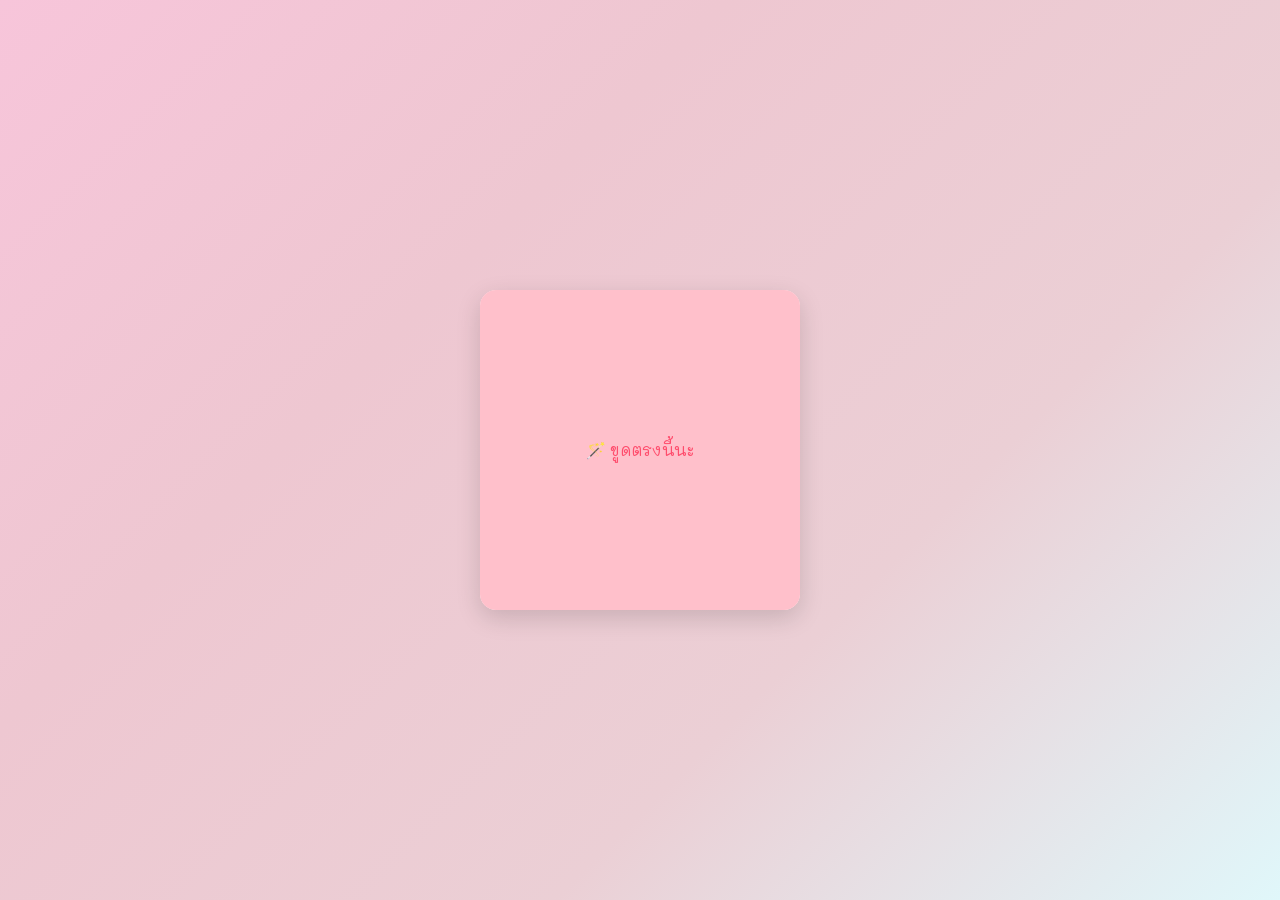
<file: index.html>
<!DOCTYPE html>
<html lang="th">
<head>
    <meta charset="UTF-8">
    <meta name="viewport" content="width=device-width, initial-scale=1.0">
    <title>For My Love ❤️</title>

    <link href="https://fonts.googleapis.com/css2?family=Mali&display=swap" rel="stylesheet">
    <link rel="stylesheet" href="style.css">
</head>

<body>

    <div class="scratch-container">

        <!-- 💖 หัวใจลอย -->
        <div class="hearts">
            <span>♥</span><span>♥</span><span>♥</span><span>♥</span>
            <span>♥</span><span>♥</span><span>♥</span><span>♥</span>
            <span>♥</span><span>♥</span><span>♥</span><span>♥</span>
            <span>♥</span><span>♥</span><span>♥</span><span>♥</span>
            <span>♥</span><span>♥</span><span>♥</span><span>♥</span>
        </div>

        <img src="cute.png" class="hidden-image" alt="รูปคู่" >
        <canvas id="scratchCard"></canvas>
        <div class="scratch-text">🪄 ขูดตรงนี้นะ </div>

    </div>

    <script src="script.js"></script>
</body>
</html>
</file>
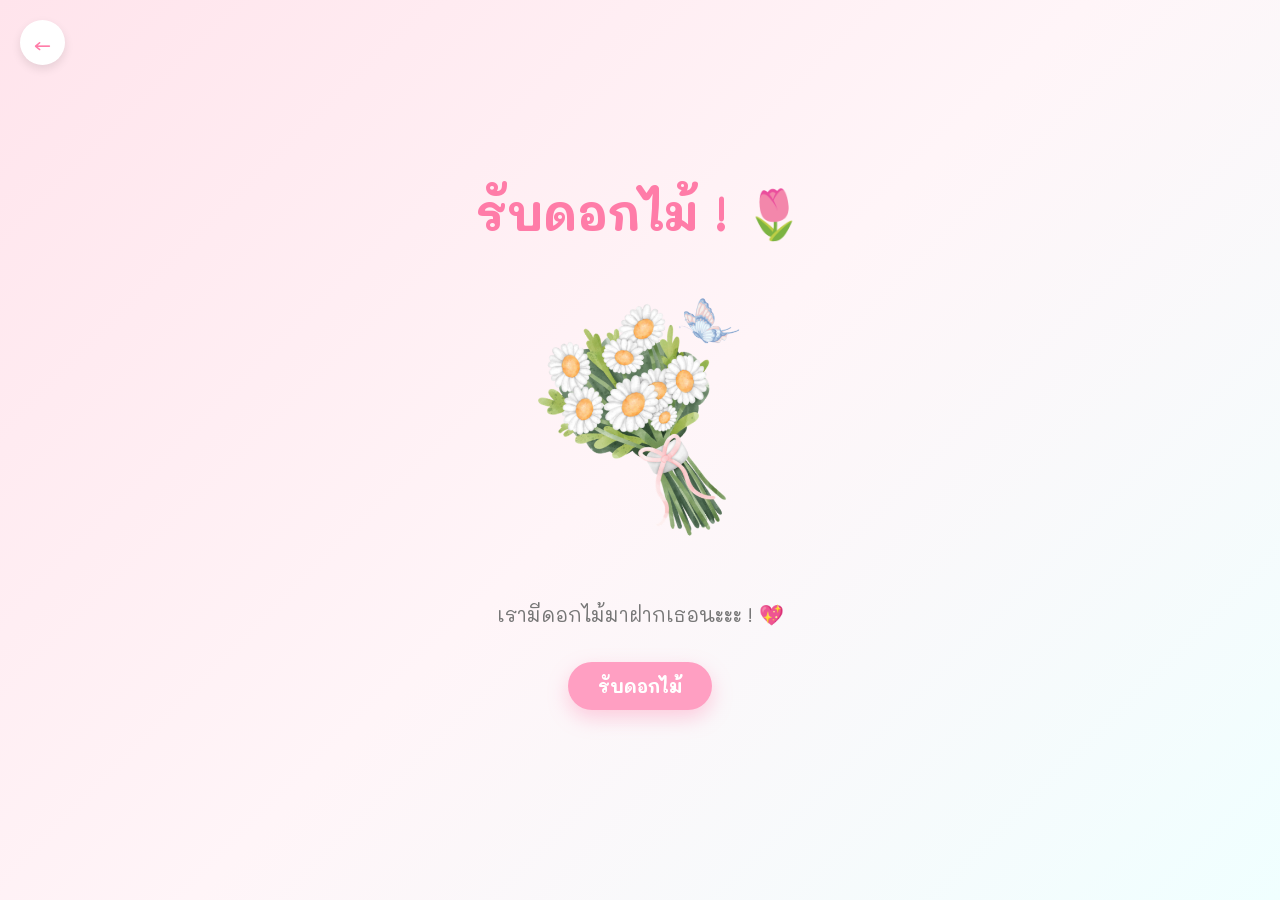
<file: flower.html>
<!DOCTYPE html>
<html lang="th">
<head>
<meta charset="UTF-8">
<meta name="viewport" content="width=device-width, initial-scale=1.0">
<title>รับดอกไม้</title>

<link href="https://fonts.googleapis.com/css2?family=Mali:wght@400;700&display=swap" rel="stylesheet">
<link rel="stylesheet" href="flower.css">
</head>

<body>

    <!-- ปุ่มกลับ -->
    <a href="menu.html" class="back-btn">←</a>

    <div class="container">

        <h1>รับดอกไม้ ! 🌷</h1>

        <img src="flower.png" alt="ดอกไม้" class="flower">

        <p>เรามีดอกไม้มาฝากเธอนะะะ ! 💖</p>

        <button onclick="showMessage()">รับดอกไม้</button>

        <div id="message" class="hidden">
            🌷 ส่งมอบดอกไม้ให้คนพิเศษเรียบร้อยแล้ว 💕
        </div>

    </div>


<script>
function showMessage(){
    document.getElementById("message").classList.add("show");
}
function showMessage(){

    document.getElementById("message").classList.add("show");

    for(let i=0;i<30;i++){

        let petal = document.createElement("div");

        petal.className = "petal";
        petal.innerHTML = "🌸";

        petal.style.left = Math.random()*100 + "vw";
        petal.style.animationDuration =
        (3 + Math.random()*3) + "s";

        document.body.appendChild(petal);

        setTimeout(()=>{
            petal.remove();
        },6000);

    }

}
</script>

</body>
</html>
</file>
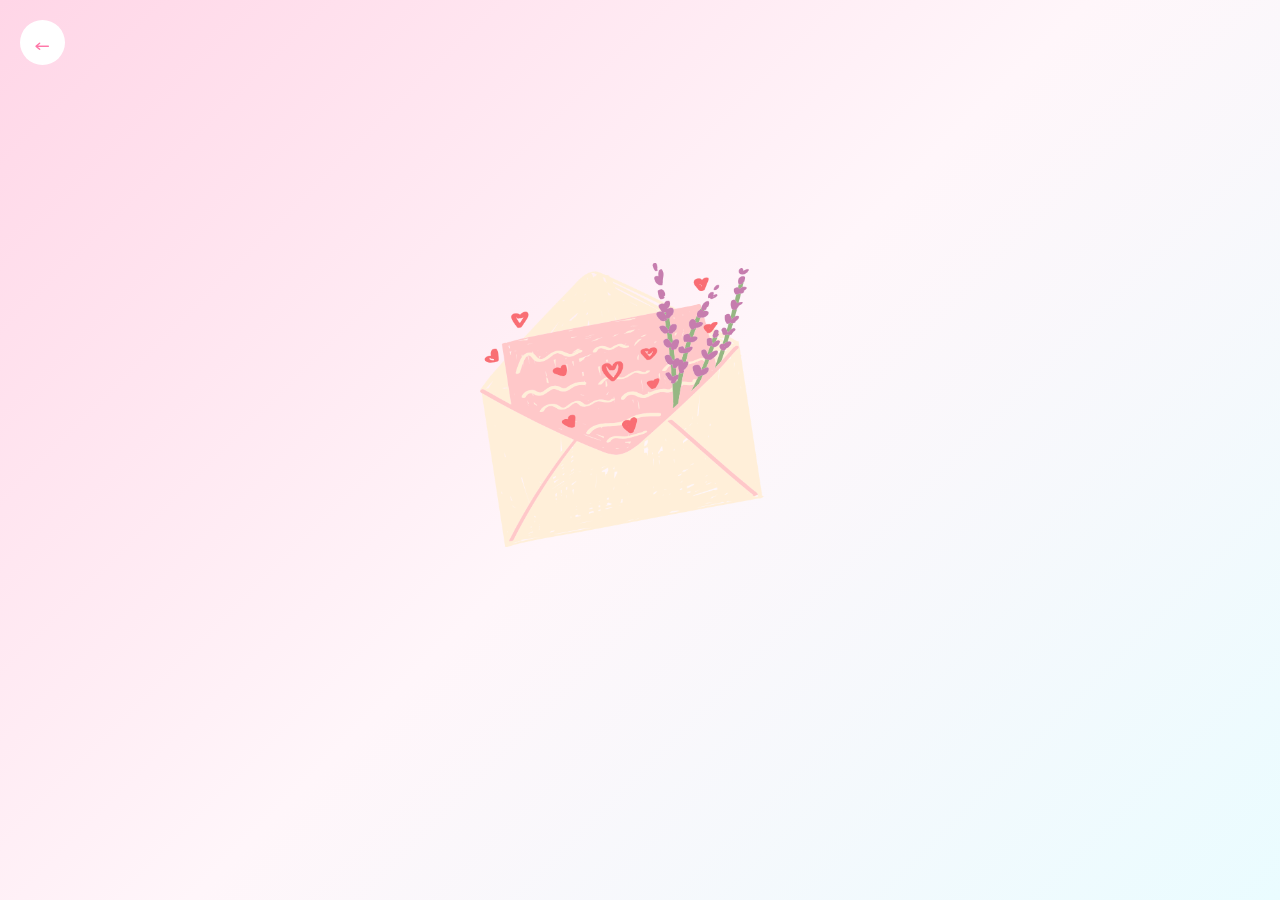
<file: letter.html>
<!DOCTYPE html>
<html lang="th">
<head>
<meta charset="UTF-8">
<meta name="viewport" content="width=device-width, initial-scale=1.0">

<title>ถึงเธอ 💌</title>

<link href="https://fonts.googleapis.com/css2?family=Mali:wght@400;700&display=swap" rel="stylesheet">

<style>

*{
    margin:0;
    padding:0;
    box-sizing:border-box;
}

body{
    font-family:'Mali',cursive;
    min-height:100vh;
    background:linear-gradient(135deg,#ffd6e7,#fff6fa,#eafcff);

    display:block;
    overflow-x:hidden;
    text-align:center;
}

.back-btn{
    position:fixed;
    top:20px;
    left:20px;
    width:45px;
    height:45px;
    border-radius:50%;
    background:white;
    text-decoration:none;
    color:#ff77a8;
    display:flex;
    justify-content:center;
    align-items:center;
    font-size:25px;
}

.container{
    width:100%;
    min-height:100vh;

    display:flex;
    flex-direction:column;
    justify-content:center;
    align-items:center;

    padding:20px;

    transform: translateY(-5vh);
}

.open-text{
    color:#ff77a8;
    margin-top:15px;
}

.envelope{
    width: clamp(220px, 80vw, 320px);
    height: auto;

    display: block;
    margin: 0 auto;

    cursor: pointer;

    animation: bounce 2s infinite;

    transition: transform .25s ease;
}

.card{
    display:none;

    width:90%;
    max-width:500px;

    margin:0 auto;

    background:white;
    padding:30px;
    border-radius:25px;

    box-shadow:0 10px 30px rgba(0,0,0,.1);

    animation:pop .8s ease;

    text-align:center;
}




.envelope:hover{
    transform: scale(1.05);
}

@keyframes bounce{
    0%,100%{
        transform: translateY(0);
    }
    50%{
        transform: translateY(-10px);
    }
}
@keyframes pop{
    from{
        opacity:0;
        transform:scale(.8);
    }
    to{
        opacity:1;
        transform:scale(1);
    }
}

.card h2{
    color:#ff77a8;
    margin-bottom:20px;
}

#message{
    color:#666;
    line-height:2;
    min-height:220px;
}
#musicBtn{
    display:none;

    margin-top:25px;

    border:none;
    border-radius:30px;

    padding:12px 25px;

    background:linear-gradient(
        135deg,
        #ff9fc1,
        #ff77a8
    );

    color:white;
    font-family:'Mali',cursive;
    font-size:18px;

    cursor:pointer;

    box-shadow:0 5px 15px rgba(255,119,168,.3);

    animation:pulse 1.5s infinite;
}

#musicBtn:hover{
    transform:scale(1.05);
}

@keyframes pulse{
    0%,100%{
        transform:scale(1);
    }
    50%{
        transform:scale(1.05);
    }
}

.heart{
    position:fixed;
    bottom:-50px;
    pointer-events:none;
    animation:float 5s linear forwards;
}

@keyframes float{
    from{
        transform:translateY(0);
        opacity:1;
    }
    to{
        transform:translateY(-120vh);
        opacity:0;
    }
}
@media (max-width:480px){

    .card{
        width:95%;
        padding:20px;
    }

    #message{
        min-height:auto;
        line-height:1.8;
    }

    .back-btn{
        left:10px;
        top:10px;
    }
}
</style>
</head>

<body>

<a href="menu.html" class="back-btn">←</a>

<div class="container">

    <div id="envelopeArea">
        <img src="jmm.png"
             class="envelope"
             onclick="openLetter()">
    </div>

    <div class="card" id="card">
        <h2>ถึงเธอ 💖</h2>
        <div id="message"></div>

        <button id="musicBtn" onclick="location.href='music.html'">
            🎧 กดตรงนี้สิ...
        </button>
    </div>

</div>

<script>

const text = `

ขอบคุณที่เข้ามาในชีวิตเรานะ

ขอบคุณทุกครั้งที่ทำให้เรายิ้ม
ขอบคุณทุกช่วงเวลาที่อยู่ข้างกัน

บางวันอาจจะเหนื่อย
บางวันอาจจะไม่เป็นอย่างที่หวัง

แต่เราอยากให้เธอรู้ว่า

เธอเป็นคนพิเศษมาก ๆ สำหรับเรา 💕

และเราดีใจเสมอ
ที่มีเธออยู่ในความทรงจำดี ๆ ของเรา 🌷

`;

function openLetter(){

document.getElementById("envelopeArea").style.display="none";
document.getElementById("card").style.display="block";

let i = 0;

function typeWriter(){

if(i < text.length){

    document.getElementById("message").innerHTML += text.charAt(i);

    i++;

    setTimeout(typeWriter,40);

}else{

    document.getElementById("musicBtn").style.display="inline-block";

}

}

typeWriter();

}


setInterval(() => {

    let heart = document.createElement("div");

    heart.className = "heart";

    const hearts = ["💖","💕","💗","🤍"];
    heart.innerHTML =
    hearts[Math.floor(Math.random()*hearts.length)];

    heart.style.left = Math.random() * 100 + "vw";
    heart.style.fontSize = (15 + Math.random() * 20) + "px";

    document.body.appendChild(heart);

    setTimeout(() => {
        heart.remove();
    }, 5000);

}, 600);


</script>

</body>
</html>
</file>
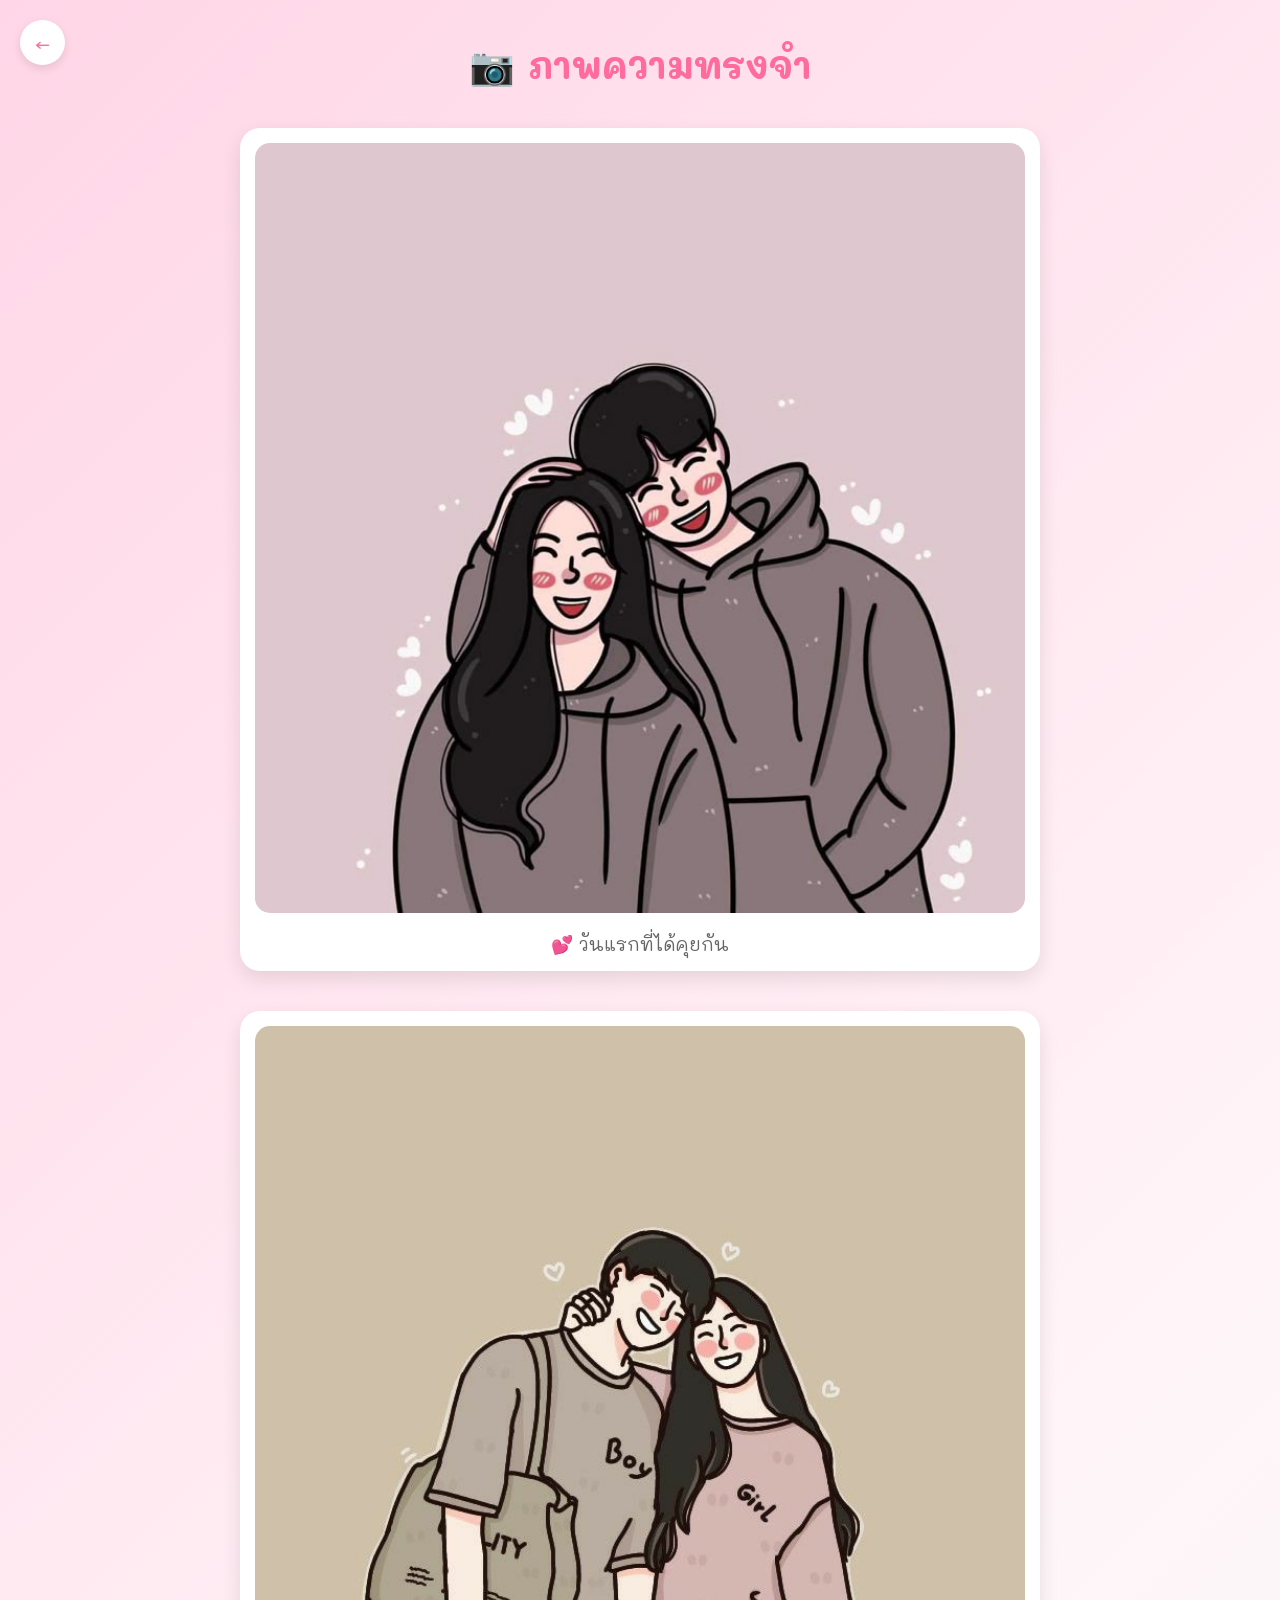
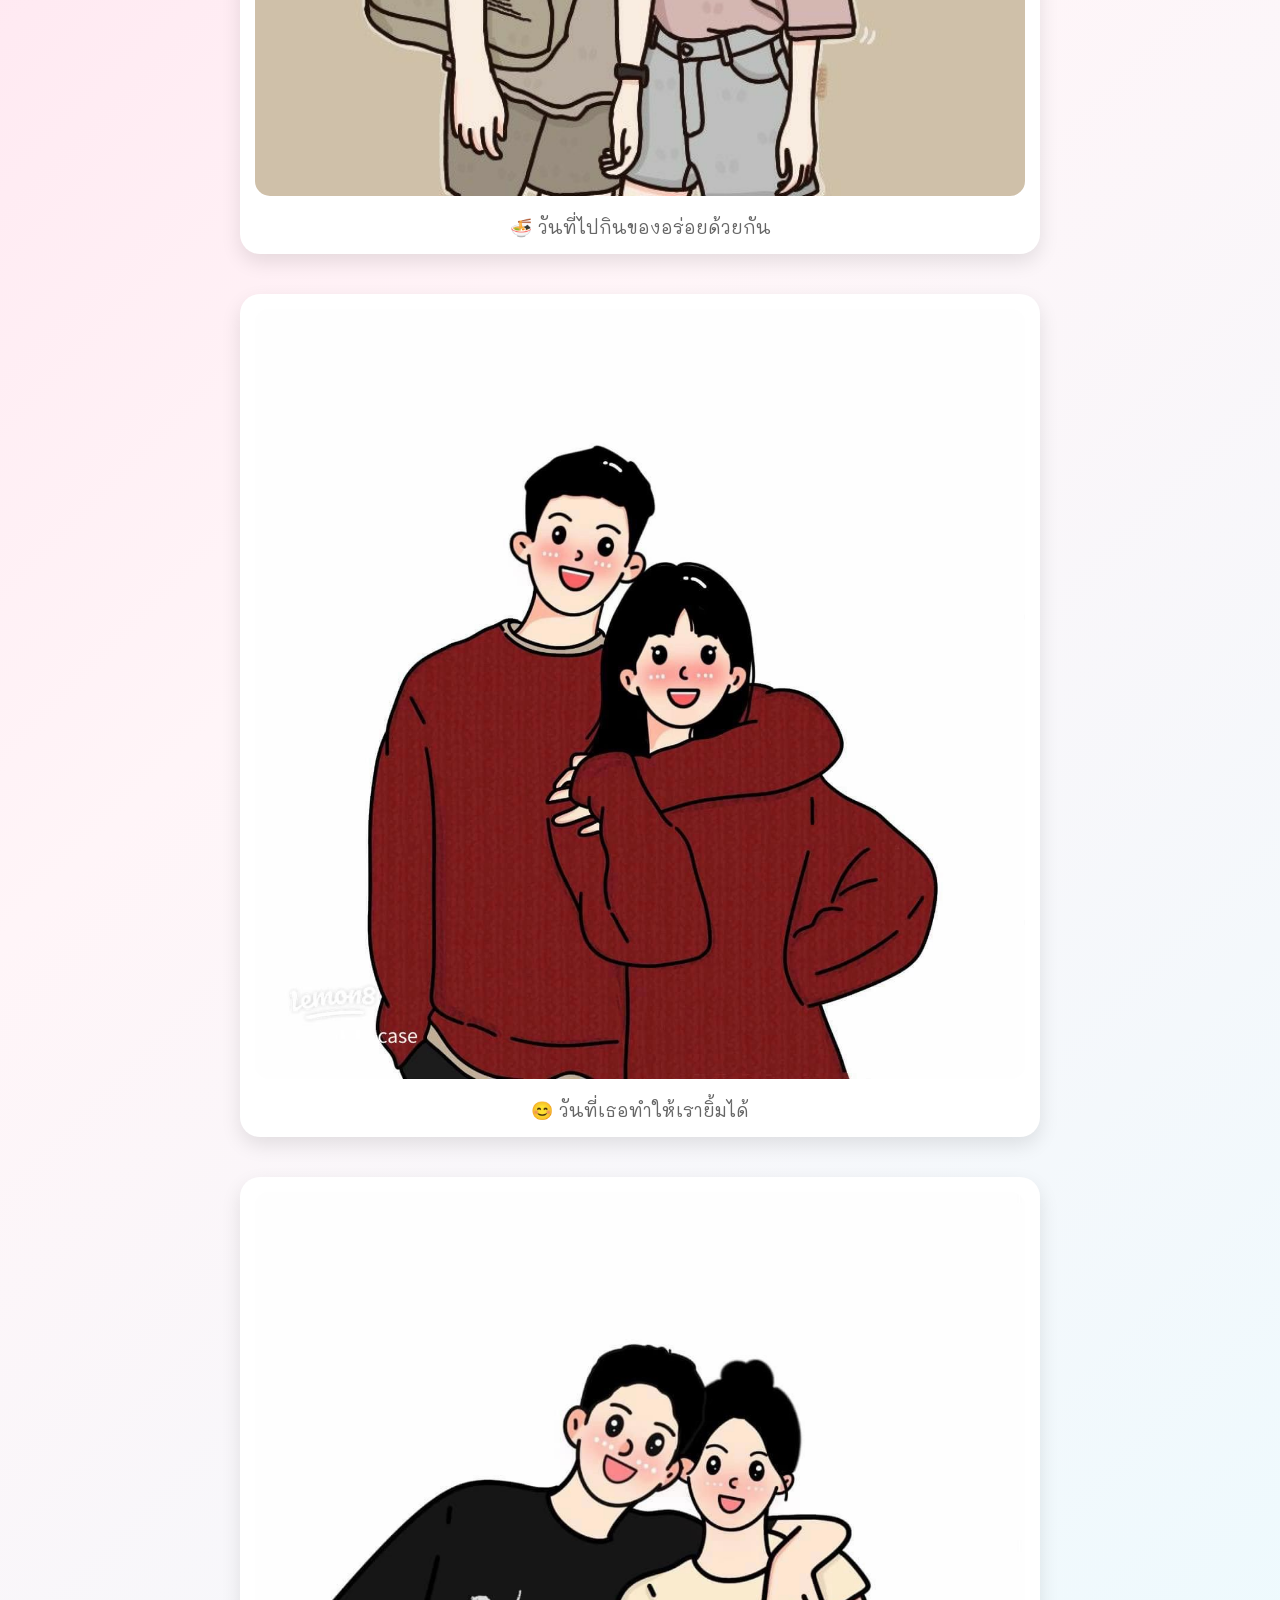
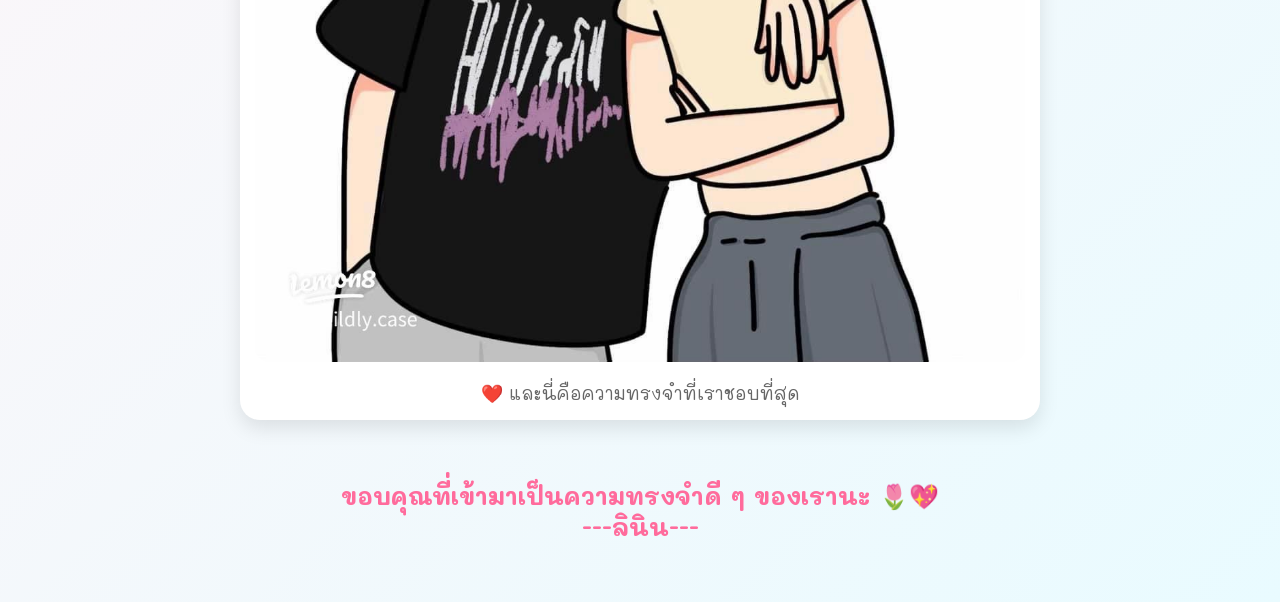
<file: memory.html>
<!DOCTYPE html>
<html lang="th">
<head>
<meta charset="UTF-8">
<meta name="viewport" content="width=device-width, initial-scale=1.0">
<title>ภาพความทรงจำ</title>

<link href="https://fonts.googleapis.com/css2?family=Mali:wght@400;700&display=swap" rel="stylesheet">

<style>

*{
    margin:0;
    padding:0;
    box-sizing:border-box;
}

body{
    font-family:'Mali',cursive;
    background:linear-gradient(
        135deg,
        #ffd6e7,
        #fff5f8,
        #e9fbff
    );
    min-height:100vh;
    overflow-x:hidden;
}

h1{
    text-align:center;
    margin:40px 0;
    color:#ff6b9c;
    font-size:2.3rem;
}

.back-btn{
    position:fixed;
    top:20px;
    left:20px;
    background:white;
    width:45px;
    height:45px;
    border-radius:50%;
    text-decoration:none;
    color:#ff6b9c;
    display:flex;
    justify-content:center;
    align-items:center;
    font-size:24px;
    box-shadow:0 4px 10px rgba(0,0,0,.1);
}

.timeline{
    width:90%;
    max-width:800px;
    margin:auto;
}

.memory{
    background:white;
    padding:15px;
    border-radius:20px;
    margin-bottom:40px;
    box-shadow:0 8px 20px rgba(0,0,0,.1);

    opacity:0;
    transform:translateY(50px);

    animation:show 1s forwards;
}

.memory:nth-child(1){animation-delay:.5s;}
.memory:nth-child(2){animation-delay:1.5s;}
.memory:nth-child(3){animation-delay:2.5s;}
.memory:nth-child(4){animation-delay:3.5s;}

.memory img{
    width:100%;
    border-radius:15px;
}

.caption{
    text-align:center;
    margin-top:15px;
    color:#666;
    font-size:18px;
}

@keyframes show{
    to{
        opacity:1;
        transform:translateY(0);
    }
}

.heart{
    position:fixed;
    color:#ff8ab0;
    animation:float 6s linear infinite;
    pointer-events:none;
}

@keyframes float{
    from{
        transform:translateY(100vh);
        opacity:1;
    }
    to{
        transform:translateY(-100px);
        opacity:0;
    }
}

.end-message{
    text-align:center;
    font-size:24px;
    color:#ff6b9c;
    margin:60px 0;
    font-weight:bold;
}

</style>
</head>

<body>

<a href="menu.html" class="back-btn">←</a>

<h1>📷 ภาพความทรงจำ</h1>

<div class="timeline">

<div class="memory">
<img src="img1.png">
<div class="caption">
💕 วันแรกที่ได้คุยกัน
</div>
</div>

<div class="memory">
<img src="img2.png">
<div class="caption">
🍜 วันที่ไปกินของอร่อยด้วยกัน
</div>
</div>

<div class="memory">
<img src="img3.png">
<div class="caption">
😊 วันที่เธอทำให้เรายิ้มได้
</div>
</div>

<div class="memory">
<img src="img4.png">
<div class="caption">
❤️ และนี่คือความทรงจำที่เราชอบที่สุด
</div>
</div>

<div class="end-message">
ขอบคุณที่เข้ามาเป็นความทรงจำดี ๆ ของเรานะ 🌷💖
<p>---ลินิน---</p>
</div>

</div>

<script>

for(let i=0;i<25;i++){

let heart=document.createElement("div");

heart.className="heart";
heart.innerHTML="💖";

heart.style.left=Math.random()*100+"vw";
heart.style.fontSize=(15+Math.random()*25)+"px";
heart.style.animationDelay=Math.random()*5+"s";

document.body.appendChild(heart);

}

</script>

</body>
</html>
</file>
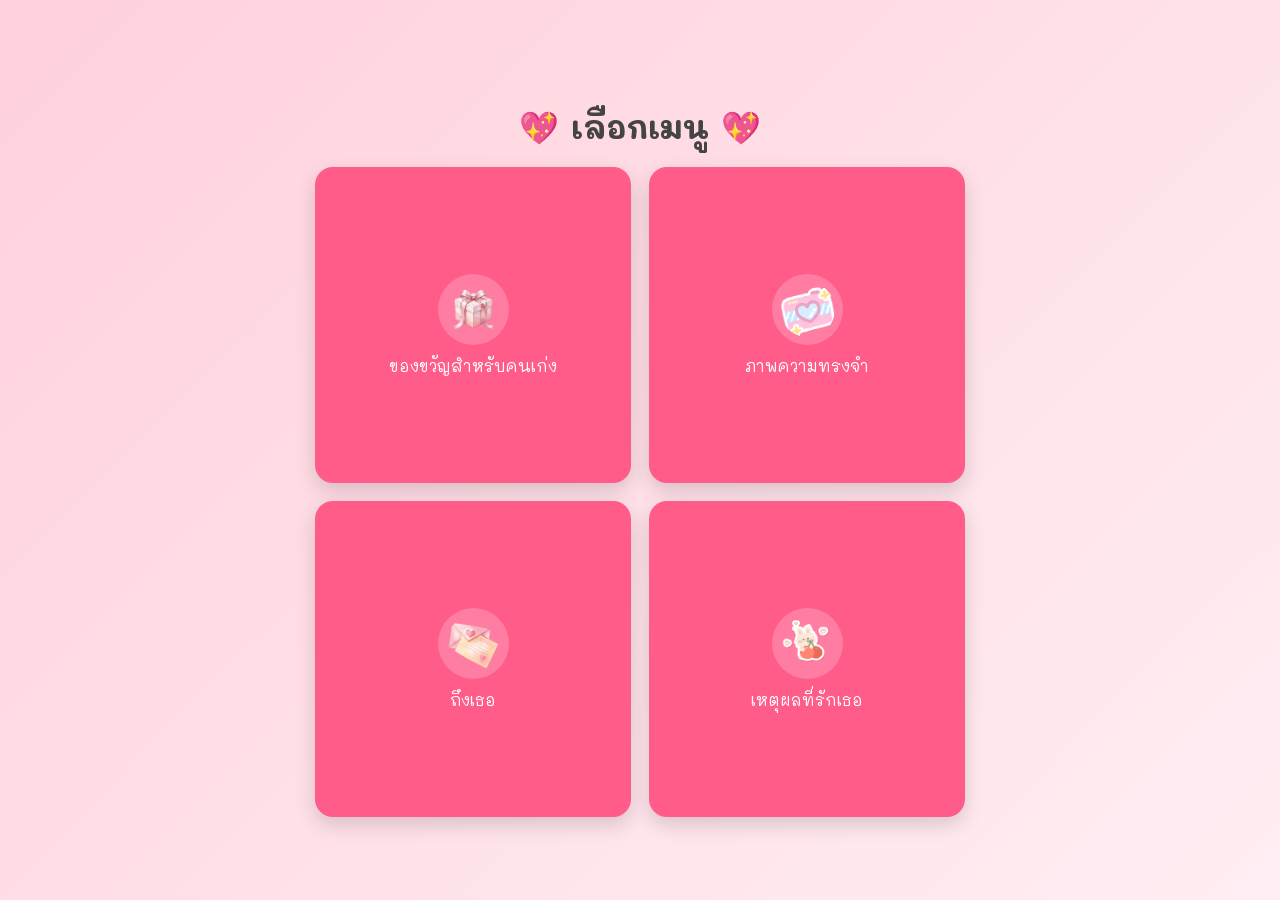
<file: menu.html>
<!DOCTYPE html>
<html lang="th">
<head>
  <meta name="viewport" content="width=device-width, initial-scale=1.0">
  <meta name="viewport" content="width=device-width, initial-scale=1.0, maximum-scale=1.0, user-scalable=no">
  <meta charset="UTF-8">
  <title>Menu</title>
  <link href="https://fonts.googleapis.com/css2?family=Mali&display=swap" rel="stylesheet">
  <link rel="stylesheet" href="menu.css">

  <style>
    body{
      font-family: 'Mali', cursive;
      margin: 0;
      min-height: 100vh;
      background: linear-gradient(135deg, #ffd1dc, #ffeef3);
      display: flex;
      flex-direction: column;
      align-items: center;
      justify-content: center;
    }

    h1{
      margin-bottom: 20px;
      color: #444;
    }

  .menu{
  display: grid;
  grid-template-columns: repeat(2, 1fr);
  gap: 18px;

  width: 95vw;
  max-width: 650px;
}

    .card{
  width: 100%;
  aspect-ratio: 1/1;

  background: #ff5c8a;
  border-radius: 18px;

  display: flex;
  flex-direction: column;
  justify-content: center;
  align-items: center;

  color: white;
  text-align: center;

  cursor: pointer;
  transition: 0.2s;
  box-shadow: 0 8px 20px rgba(0,0,0,0.15);
}

    .card:hover{
      transform: scale(1.05);
    }

.icon-img{
  width: 55px;
  height: 55px;
  object-fit: contain;

  margin-bottom: 10px;

  background: rgba(255,255,255,0.2);
  border-radius: 50%;
  padding: 8px;

  display: block;

  animation: float 2s ease-in-out infinite;
}
    
  </style>
</head>

<body>

<h1>💖 เลือกเมนู 💖</h1>

<div class="menu">

  <div class="card" onclick="location.href='flower.html'">
    <img src="gift.png" class="icon-img">
    <div>ของขวัญสำหรับคนเก่ง</div>
  </div>

  <div class="card" onclick="location.href='memory.html'">
    <img src="camera.png" class="icon-img">
    <div>ภาพความทรงจำ</div>
  </div>

  <div class="card" onclick="location.href='letter.html'">
    <img src="jm.png" class="icon-img">
    <div>ถึงเธอ</div>
  </div>

  <div class="card" onclick="location.href='reason.html'">
    <img src="cherry.png" class="icon-img">
    <div>เหตุผลที่รักเธอ</div>
  </div>

</div>

</body>
</html>
</file>
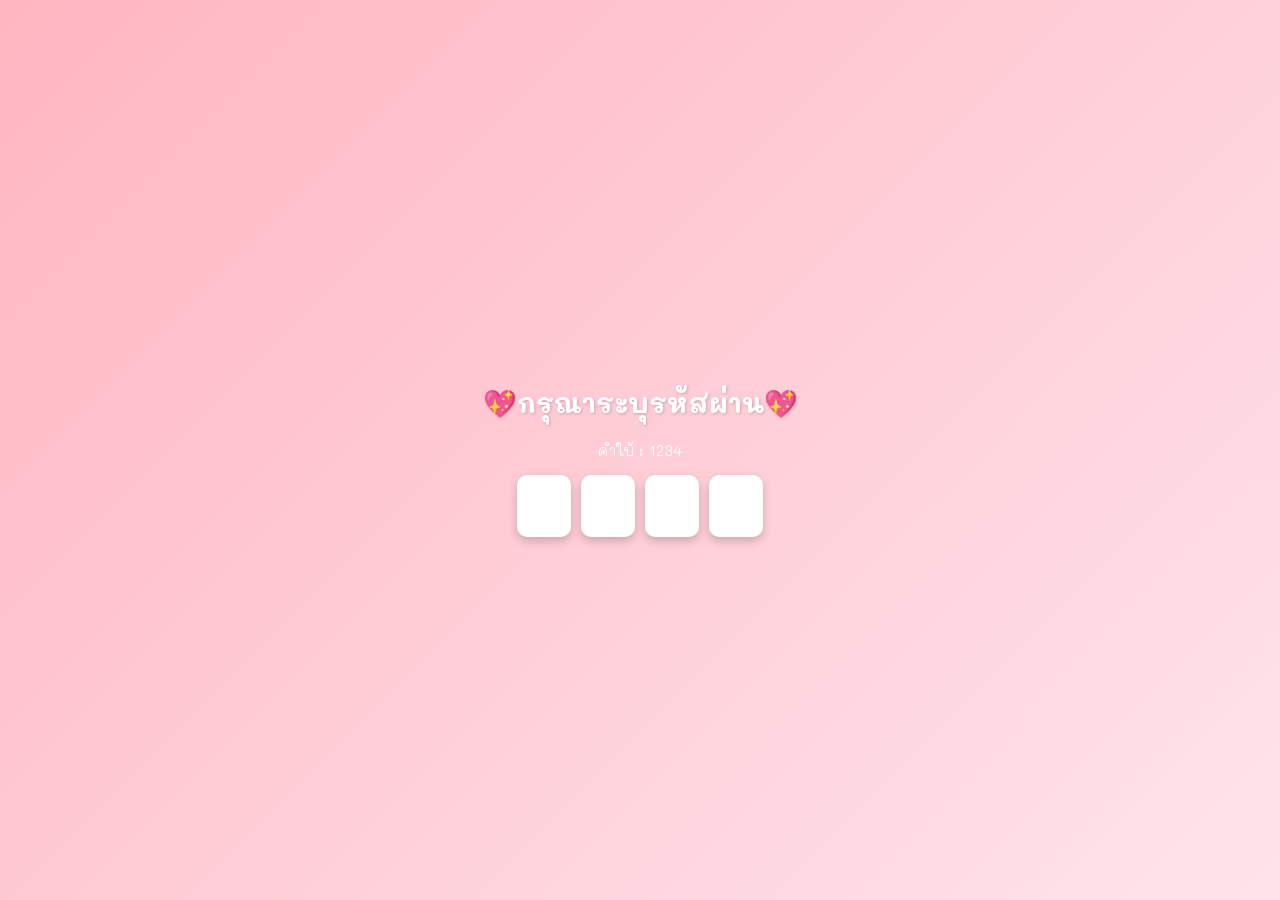
<file: password.html>
<!DOCTYPE html>
<html lang="th">
<head>
  <meta charset="UTF-8">
  <link href="https://fonts.googleapis.com/css2?family=Mali&display=swap" rel="stylesheet">
  <link rel="stylesheet" href="password.css">
  <title>Password</title>

  <style>
    body {
      font-family: 'Mali', cursive;
      background: linear-gradient(135deg, #ffb6c1, #ffe4ec);
      height: 100vh;
      display: flex;
      justify-content: center;
      align-items: center;
      flex-direction: column;
    }

    h2 {
      margin-bottom: 20px;
      color: #fff;
      text-shadow: 1px 1px 3px #00000030;
    }

    .box {
      display: flex;
      gap: 10px;
    }

    .box input {
      width: 50px;
      height: 60px;
      font-size: 24px;
      text-align: center;
      border-radius: 10px;
      border: none;
      outline: none;
      box-shadow: 0 4px 10px rgba(0,0,0,0.2);
    }

    button {
      margin-top: 20px;
      padding: 10px 25px;
      border: none;
      border-radius: 20px;
      background: #ff4d6d;
      color: white;
      font-size: 16px;
      cursor: pointer;
      transition: 0.2s;
    }

    button:hover {
      transform: scale(1.05);
      background: #ff2e55;
    }
    
  </style>
</head>

<body>

  <h2>💖กรุณาระบุรหัสผ่าน💖</h2>
  <p>คำใบ้ : 1234</p>

<div class="box">
  <input type="tel" inputmode="numeric" autocomplete="off" maxlength="1" id="n1">
  <input type="tel" inputmode="numeric" autocomplete="off" maxlength="1" id="n2">
  <input type="tel" inputmode="numeric" autocomplete="off" maxlength="1" id="n3">
  <input type="tel" inputmode="numeric" autocomplete="off" maxlength="1" id="n4">
</div>

 

    <!-- ทุก HTML ของคุณอยู่ตรงนี้ -->

  <script>
    const inputs = document.querySelectorAll(".box input");
    const correctCode = "1234";

    inputs.forEach((input, index) => {

      input.addEventListener("input", () => {

        if (input.value && index < inputs.length - 1) {
          inputs[index + 1].focus();
        }

        checkAuto();
      });

      input.addEventListener("keydown", (e) => {
        if (e.key === "Backspace" && input.value === "" && index > 0) {
          inputs[index - 1].value = "";
          inputs[index - 1].focus();
        }
      });

    });

    function getCode(){
      return (
        document.getElementById("n1").value +
        document.getElementById("n2").value +
        document.getElementById("n3").value +
        document.getElementById("n4").value
      );
    }

    function checkAuto(){
      const code = getCode();

      if(code.length < 4) return;

      if(code === correctCode){
        window.location.href = "menu.html";
      } else {

  const box = document.querySelector(".box");
  box.classList.add("shake");

  setTimeout(() => {
    box.classList.remove("shake");
  }, 400);

  inputs.forEach(i => i.value = "");
  inputs[0].focus();
}
    }
  </script>

</body>
</html>
    <div class="scratch-container">

        <!-- 💖 หัวใจลอย -->
        <div class="hearts">
            <span>♥</span><span>♥</span><span>♥</span><span>♥</span>
            <span>♥</span><span>♥</span><span>♥</span><span>♥</span>
            <span>♥</span><span>♥</span><span>♥</span><span>♥</span>
            <span>♥</span><span>♥</span><span>♥</span><span>♥</span>
            <span>♥</span><span>♥</span><span>♥</span><span>♥</span>
            
        </div>

    </div>
</body>
</html>
</file>
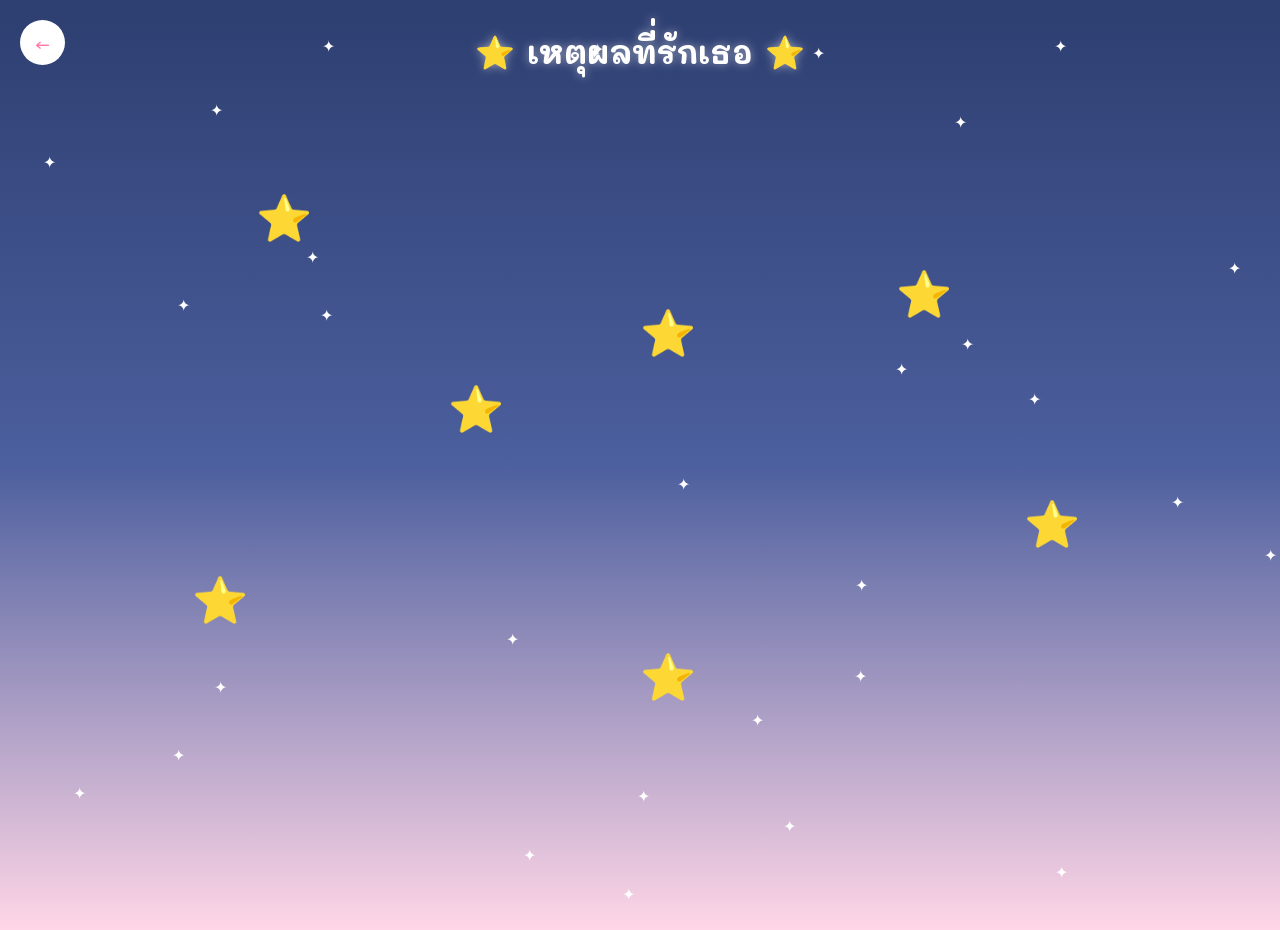
<file: reason.html>
<!DOCTYPE html>
<html lang="th">
<head>
<meta charset="UTF-8">
<meta name="viewport" content="width=device-width, initial-scale=1.0">

<title>เหตุผลที่รักเธอ ⭐</title>

<link href="https://fonts.googleapis.com/css2?family=Mali:wght@400;700&display=swap" rel="stylesheet">

<style>

*{
    margin:0;
    padding:0;
    box-sizing:border-box;
}

body{
    font-family:'Mali',cursive;
    min-height:100vh;
    background:linear-gradient(
        180deg,
        #2d3e70,
        #4c5f9e,
        #ffd6e7
    );
    overflow:hidden;
}

.back-btn{
    position:fixed;
    top:20px;
    left:20px;
    width:45px;
    height:45px;
    border-radius:50%;
    background:white;
    color:#ff77a8;
    text-decoration:none;
    display:flex;
    justify-content:center;
    align-items:center;
    font-size:24px;
    z-index:100;
}

h1{
    text-align:center;
    color:white;
    margin-top:30px;
    text-shadow:0 0 10px rgba(255,255,255,.5);
}

.sky{
    position:relative;
    width:100%;
    height:85vh;
}

.star{
    position:absolute;
    font-size:45px;
    cursor:pointer;
    transition:.3s;
    user-select:none;
}

.star:hover{
    transform:scale(1.3);
}

.clicked{
    filter:drop-shadow(0 0 10px gold);
}

.reason-card{
    position:fixed;
    left:50%;
    top:50%;
    transform:translate(-50%,-50%);
    width:90%;
    max-width:420px;

    background:white;
    border-radius:25px;
    padding:25px;

    text-align:center;

    box-shadow:0 10px 30px rgba(0,0,0,.2);

    display:none;
    z-index:99;
}

.reason-card h2{
    color:#ff77a8;
    margin-bottom:10px;
}

.reason-card p{
    color:#666;
    line-height:1.8;
}

.close-btn{
    margin-top:15px;
    background:#ff77a8;
    color:white;
    border:none;
    padding:10px 20px;
    border-radius:20px;
    cursor:pointer;
}

.final-message{
    position:fixed;
    inset:0;
    background:rgba(255,255,255,.95);
    display:none;

    justify-content:center;
    align-items:center;
    flex-direction:column;

    text-align:center;
    padding:40px;

    z-index:999;
}

.final-message h2{
    color:#ff77a8;
    margin-bottom:20px;
}

.final-message p{
    color:#666;
    font-size:20px;
    line-height:2;
}

.twinkle{
    position:absolute;
    color:white;
    animation:twinkle 2s infinite;
}

@keyframes twinkle{
    0%,100%{opacity:.2;}
    50%{opacity:1;}
}

</style>
</head>

<body>

<a href="menu.html" class="back-btn">←</a>

<h1>⭐ เหตุผลที่รักเธอ ⭐</h1>

<div class="sky">

    <div class="star" style="top:15%; left:20%;" onclick="showReason(this,0)">⭐</div>

    <div class="star" style="top:25%; left:70%;" onclick="showReason(this,1)">⭐</div>

    <div class="star" style="top:40%; left:35%;" onclick="showReason(this,2)">⭐</div>

    <div class="star" style="top:55%; left:80%;" onclick="showReason(this,3)">⭐</div>

    <div class="star" style="top:65%; left:15%;" onclick="showReason(this,4)">⭐</div>

    <div class="star" style="top:75%; left:50%;" onclick="showReason(this,5)">⭐</div>

    <div class="star" style="top:30%; left:50%;" onclick="showReason(this,6)">⭐</div>

</div>

<div class="reason-card" id="card">
    <h2>🌷</h2>
    <p id="reasonText"></p>
    <button class="close-btn" onclick="closeCard()">ปิด</button>
</div>

<div class="final-message" id="final">

    <h2>💖 ข้อสุดท้าย 💖</h2>

    <p>
    เธอรู้ไหม...<br><br>

    จริง ๆ แล้วเหตุผลทั้งหมด<br>
    สรุปได้แค่ข้อเดียว<br><br>

    <strong>
    เพราะเธอเป็นเธอ ⭐
    </strong>
    <br><br>

    ขอบคุณที่เข้ามาเป็นความทรงจำดี ๆ ของเรานะ 🌷
    </p>

    <a href="menu.html" class="final-btn">
        🏠 MENU 🏠
    </a>

</div>

<script>

const reasons = [

"เพราะเธอทำให้วันธรรมดาเป็นวันที่พิเศษ",

"เพราะรอยยิ้มของเธอน่ารักมาก",

"เพราะเธอเป็นตัวของตัวเอง",

"เพราะอยู่กับเธอแล้วสบายใจ",

"เพราะเธอเก่งกว่าที่ตัวเองคิด",

"เพราะเธอคือความทรงจำดี ๆ",

"เพราะเธอทำให้เรายิ้มได้เสมอ"

];

let opened = 0;

function showReason(star,index){

if(!star.classList.contains("clicked")){

    star.classList.add("clicked");
    opened++;

}

document.getElementById("reasonText").innerText =
reasons[index];

document.getElementById("card").style.display="block";

if(opened === 7){

setTimeout(()=>{

document.getElementById("final").style.display="flex";

},1000);

}

}

function closeCard(){

document.getElementById("card").style.display="none";

}

for(let i=0;i<30;i++){

let s=document.createElement("div");

s.className="twinkle";
s.innerHTML="✦";

s.style.left=Math.random()*100+"vw";
s.style.top=Math.random()*100+"vh";
s.style.animationDelay=Math.random()*2+"s";

document.body.appendChild(s);

}

</script>

</body>
</html>
</file>
<file: style.css>
body {
    font-family: 'Mali', cursive;
    font-size: 18px;
    color: #ffffff;

    background: linear-gradient(
        135deg,
        #f7c5da,
        #eec7d1,
        #ebcfd5,
        #e0f7fa
    );

    min-height: 100vh;
    margin: 0;

    display: flex;
    flex-direction: column;
    justify-content: center;
    align-items: center;
    text-align: center;
}

#nextBtn {
    background: linear-gradient(135deg, #ff9acb, #ffd6e7);
    color: white;

    border: none;
    border-radius: 25px;

    padding: 12px 22px;
    font-size: 16px;
    font-family: 'Mali', cursive;

    cursor: pointer;

    box-shadow: 0 5px 15px rgba(0,0,0,0.15);

    transition: 0.3s;
}

.container {
    margin-bottom: 10px;
}
#scratchCard {
    touch-action: none;
}


.scratch-container {
    position: relative;
    width: 400px;
    height: 400px;

    transform: scale(0.8);
    transform-origin: center;

    border-radius: 20px;
    box-shadow: 0 10px 30px rgba(0,0,0,0.15);

    overflow: hidden;
}
.scratch-text{
    position: absolute;
    top: 50%;
    left: 50%;
    transform: translate(-50%, -50%);

    font-family: 'Mali', cursive;
    font-size: 20px;
    color: #ff4d6d;

    background: transparent;   /* ❌ เอากรอบขาวออก */
    padding: 0;                /* ❌ เอากล่องออก */
    border-radius: 0;          /* ❌ ไม่ต้องโค้ง */
    box-shadow: none;          /* ❌ เอาเงาออก */

    z-index: 2;
}

.scratch-text.hide{
    opacity: 0;
    transform: translate(-50%, -50%) scale(0.6);
    filter: blur(4px);
}

/* รูป */
.hidden-image {
    position: absolute;
    top: 0;
    left: 0;

    width: 100%;
    height: 100%;
    object-fit: cover;

    border: 8px solid white;
    border-radius: 20px;

    box-sizing: border-box;  /* ✔ สำคัญมาก */
}

/* canvas */
#scratchCard {
    position: absolute;
    top: 0;
    left: 0;

    width: 100%;
    height: 100%;
}

/* 💖 หัวใจลอย */
.hearts {
    position: fixed;
    top: 0;
    left: 0;
    width: 100%;
    height: 100%;
    pointer-events: none;
    overflow: hidden;
    z-index: 999;
}

.hearts span {
    position: absolute;
    bottom: -60px;
    font-size: 20px;
    color: white;
    opacity: 0.8;

    animation: floatUp 10s linear infinite;
    will-change: transform;
}

/* จัดให้อยู่แถวกลางหน้ามากขึ้น */
.hearts span:nth-child(1) {
    left: 35%;
    animation-delay: 0s;
}

.hearts span:nth-child(2) {
    left: 42%;
    animation-delay: 1.5s;
}

.hearts span:nth-child(3) {
    left: 50%;
    animation-delay: 3s;
}

.hearts span:nth-child(4) {
    left: 58%;
    animation-delay: 4.5s;
}

.hearts span:nth-child(5) {
    left: 65%;
    animation-delay: 6s;
}

/* ลอยแบบนุ่ม ๆ */
@keyframes floatUp {
    0% {
        transform: translate(0, 0) scale(0.8);
        opacity: 0;
    }

    10% {
        opacity: 1;
    }

    25% {
        transform: translate(-10px, -25vh);
    }

    50% {
        transform: translate(10px, -50vh);
    }

    75% {
        transform: translate(-8px, -80vh);
    }

    100% {
        transform: translate(8px, -120vh) scale(1.2);
        opacity: 0;
    }
    
}
</file>
<file: flower.css>
body{
    margin:0;
    min-height:100vh;
    display:flex;
    justify-content:center;
    align-items:center;
    background:linear-gradient(
        135deg,
        #ffe4ec,
        #fff5f8,
        #f0ffff
    );
    font-family:'Mali', cursive;
}
button{
    margin-top:20px;

    padding:14px 35px;

    border:none;
    border-radius:50px;

    background:linear-gradient(
        135deg,
        #ffb6d5,
        #ff7ca8
    );

    color:white;
    font-size:20px;
    font-weight:bold;
    font-family:'Mali', cursive;

    cursor:pointer;

    box-shadow:
        0 8px 20px rgba(255,124,168,.35);

    transition:.3s;

    animation:pulse 2s infinite;
}

button:hover{
    transform:translateY(-3px) scale(1.05);
    box-shadow:
        0 12px 25px rgba(255,124,168,.45);
}
.petal{
    position:fixed;
    top:-50px;
    font-size:25px;
    pointer-events:none;

    animation:fall linear forwards;
}

@keyframes fall{
    0%{
        transform:translateY(-50px) rotate(0deg);
        opacity:1;
    }

    100%{
        transform:translateY(110vh) rotate(360deg);
        opacity:0;
    }
}

.container{
    text-align:center;
    padding:20px;
}

h1{
    color:#ff7ca8;
    font-size:3rem;
    margin-bottom:20px;
}

.flower{
    width:280px;
    max-width:80%;
    margin:20px 0;
    animation:float 3s ease-in-out infinite;
}

@keyframes float{
    0%,100%{
        transform:translateY(0);
    }
    50%{
        transform:translateY(-10px);
    }
}

p{
    color:#777;
    font-size:20px;
}

button{
    margin-top:15px;
    border:none;
    padding:12px 30px;
    border-radius:30px;
    background:#ff9fc2;
    color:white;
    font-size:18px;
    font-family:'Mali', cursive;
    cursor:pointer;
    transition:.3s;
}

button:hover{
    transform:scale(1.05);
}

.hidden{
    opacity:0;
    margin-top:20px;
    transition:.5s;
}

.show{
    opacity:1;
    color:#ff6f9e;
    font-size:20px;
}

.back-btn{
    position:fixed;
    top:20px;
    left:20px;
    width:45px;
    height:45px;
    border-radius:50%;
    background:white;
    text-decoration:none;
    color:#ff7ca8;
    font-size:28px;
    display:flex;
    justify-content:center;
    align-items:center;
    box-shadow:0 4px 10px rgba(0,0,0,.1);
}
</file>
<file: menu.css>
body{
  font-family: 'Mali', cursive;
  margin: 0;
  min-height: 100vh;
  background: linear-gradient(135deg, #ffd1dc, #ffeef3);
  display: flex;
  flex-direction: column;
  align-items: center;
  justify-content: center;
}

h1{
  margin-bottom: 20px;
  color: #444;
}



.card:hover{
  transform: scale(1.08);
}



.card:hover::after{
  top: 100%;
  left: 100%;
}

.icon{
  font-size: 32px;
  margin-bottom: 10px;
  width: 55px;
  height: 55px;
  background: rgba(255,255,255,0.25);
  border-radius: 50%;
  display: flex;
  align-items: center;
  justify-content: center;
  box-shadow: 0 0 10px rgba(255,255,255,0.4);
  animation: float 2s ease-in-out infinite;
}

@keyframes float {
  0%,100% { transform: translateY(0); }
  50% { transform: translateY(-5px); }
}
</file>
<file: password.css>
body {
    font-family: 'Mali', cursive;
    font-size: 18px;
    color: #ffffff;

    background: linear-gradient(
        135deg,
        #f7c5da,
        #eec7d1,
        #ebcfd5,
        #e0f7fa
    );


    min-height: 100vh;
    margin: 0;

    display: flex;
    flex-direction: column;
    justify-content: center;
    align-items: center;
    text-align: center;
}
h2 {
    margin-bottom: 9px;
    
}

p {
    margin-top: 0;
    font-size: 15px;
}


#unlockBtn {
    background: linear-gradient(135deg, #ff9acb, #ffd6e7);
    color: white;

    border: none;
    border-radius: 25px;

    padding: 12px 22px;
    font-size: 16px;
    font-family: 'Mali', cursive;

    cursor: pointer;

    box-shadow: 0 5px 15px rgba(0,0,0,0.15);

    transition: 0.3s;
}

#unlockBtn:hover {
    transform: scale(1.05);
}


/* 💖 หัวใจลอย */
.hearts {
    position: fixed;
    top: 0;
    left: 0;
    width: 100%;
    height: 100%;
    pointer-events: none;
    overflow: hidden;
    z-index: 999;
}

.hearts span {
    position: absolute;
    bottom: -60px;
    font-size: 20px;
    color: white;
    opacity: 0.8;

    animation: floatUp 10s linear infinite;
    will-change: transform;
}

/* จัดให้อยู่แถวกลางหน้ามากขึ้น */
.hearts span:nth-child(1) {
    left: 35%;
    animation-delay: 0s;
}

.hearts span:nth-child(2) {
    left: 42%;
    animation-delay: 1.5s;
}

.hearts span:nth-child(3) {
    left: 50%;
    animation-delay: 3s;
}

.hearts span:nth-child(4) {
    left: 58%;
    animation-delay: 4.5s;
}

.hearts span:nth-child(5) {
    left: 65%;
    animation-delay: 6s;
}

/* ลอยแบบนุ่ม ๆ */
@keyframes floatUp {
    0% {
        transform: translate(0, 0) scale(0.8);
        opacity: 0;
    }

    10% {
        opacity: 1;
    }

    25% {
        transform: translate(-10px, -25vh);
    }

    50% {
        transform: translate(10px, -50vh);
    }

    75% {
        transform: translate(-8px, -80vh);
    }

    100% {
        transform: translate(8px, -120vh) scale(1.2);
        opacity: 0;
    }
}
@keyframes shake {
  0% { transform: translateX(0); }
  20% { transform: translateX(-8px); }
  40% { transform: translateX(8px); }
  60% { transform: translateX(-6px); }
  80% { transform: translateX(6px); }
  100% { transform: translateX(0); }
}
@keyframes shake {
  0% { transform: translateX(0); }
  20% { transform: translateX(-8px); }
  40% { transform: translateX(8px); }
  60% { transform: translateX(-6px); }
  80% { transform: translateX(6px); }
  100% { transform: translateX(0); }
}

.shake {
  animation: shake 0.4s;
}
.shake {
  animation: shake 0.4s;
}
</file>
